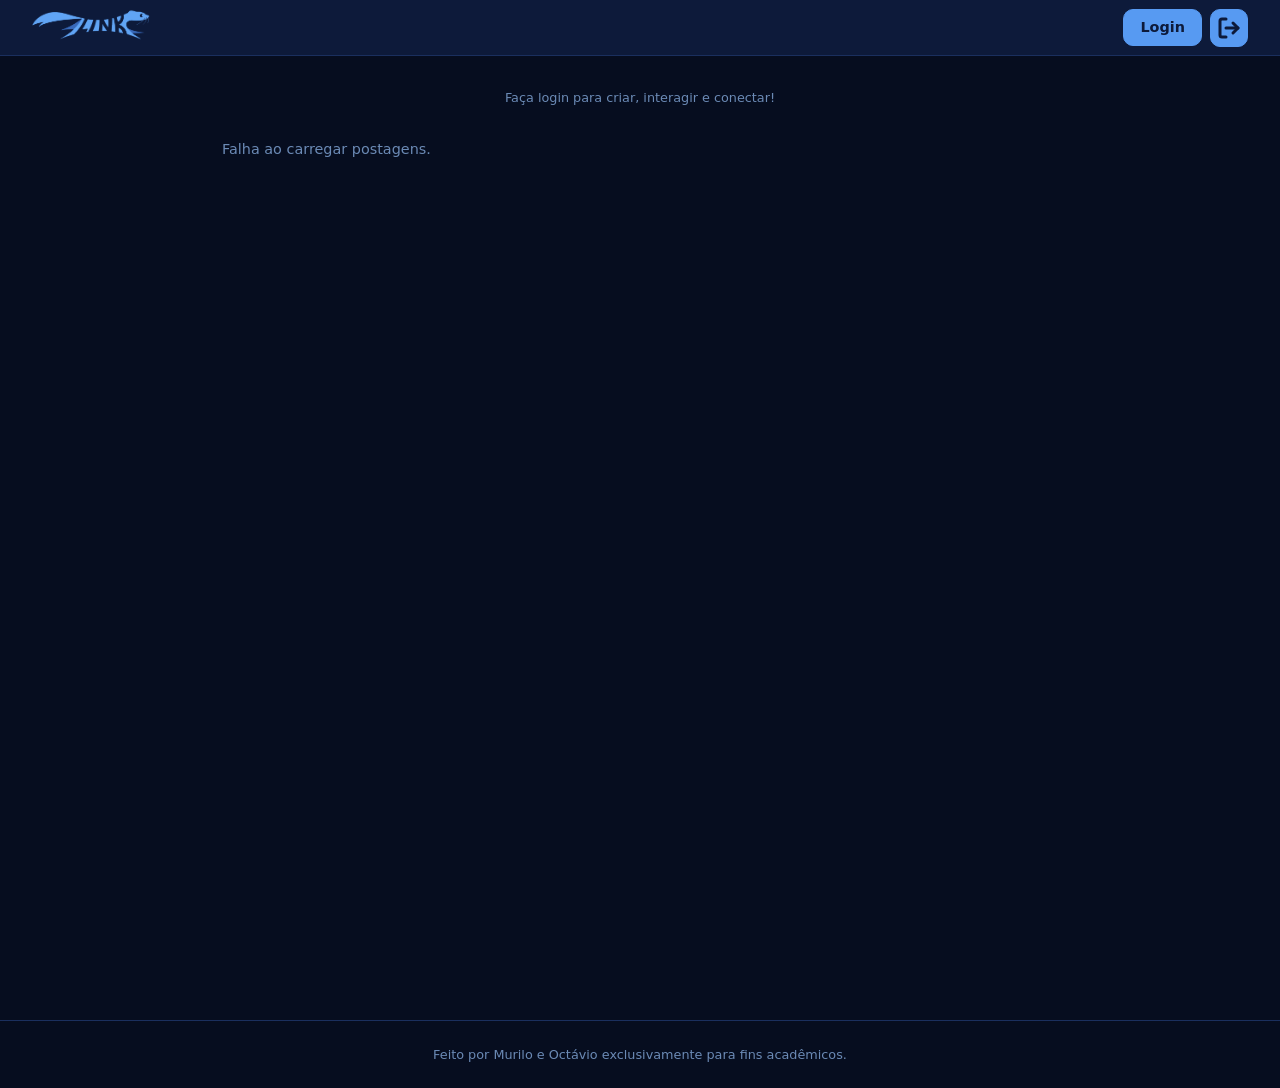
<file: docs/index.html>
<!DOCTYPE html>
<html lang="pt-br">
<head>
    <meta charset="UTF-8" />
    <meta name="viewport" content="width=device-width, initial-scale=1.0"/>
    <title>Link</title>
    <link rel="icon" href="data:,">
    <link rel="stylesheet" href="styles/style.css" />
</head>
<body>
    <header>
        <a href="./">
            <img src="images/Jink.png" alt="Link - Perfil" class="logo-img" />
        </a>
        <nav aria-label="Navegação principal">
            <div class="search-group" role="search">
                <label for="search-input" class="sr-only">Buscar usuários</label>
                <input
                    id="search-input"
                    type="search"
                    placeholder="Buscar usuários…"
                    maxlength="32"
                    autocomplete="off"
                    aria-label="Buscar usuários"
                />
                <button id="search-btn" class="btn-icon" aria-label="Buscar">
                    <svg 
                        xmlns="http://www.w3.org/2000/svg" width="32" height="32" 
                        viewBox="0 0 24 24" fill="none" stroke="#ffffff" 
                        stroke-width="3" stroke-linecap="round" stroke-linejoin="round" 
                        class="svg-icon"
                    >
                        <circle cx="11" cy="11" r="8"></circle>
                        <line x1="21" y1="21" x2="16.65" y2="16.65">   
                        </line>
                    </svg>
                </button>
            </div>
            <a id="profile-btn" href="login.html" aria-label="Log in">Login</a>
            <button id="exit-btn" class="btn-icon" aria-label="Sair">
                <svg 
                    xmlns="http://www.w3.org/2000/svg" width="32" height="32" 
                    viewBox="0 0 24 24" fill="none" stroke="#ffffff" 
                    stroke-width="3" stroke-linecap="round" stroke-linejoin="round" 
                    class="svg-icon"
                >
                    <path d="M9 21H5a2 2 0 0 1-2-2V5a2 2 0 0 1 2-2h4"></path>
                    <polyline points="16 17 21 12 16 7"></polyline>
                    <line x1="21" y1="12" x2="9" y2="12"></line>
                </svg>
            </button>
		</nav>
    </header>

    <main class="main-content" id="main">
        <section class="feed" id="feed-panel" aria-label="Feed de publicações">

            <div class="compose" role="region" aria-label="Nova publicação">
                <div class="compose-author" id="compose-author" aria-live="polite">Parece que você não logou ainda...</div>
                <label for="post-input" class="sr-only">Conteúdo da publicação</label>
                <textarea
                    id="post-input"
                    placeholder="O que você está pensando?"
                    maxlength="256"
                    aria-describedby="compose-count compose-hint"
                ></textarea>
                <div class="compose-footer">
                    <span id="compose-count" aria-live="polite" aria-atomic="true">0/256</span>
                    <span id="compose-hint" class="sr-only">Máximo de 256 caracteres</span>
                    <button id="post-btn">Publicar</button>
                </div>
            </div>

            <div
                id="posts-container"
                aria-label="Publicações"
                aria-live="polite"
            ></div>

        </section>

        <aside class="sidebar" id="suggestions-panel" aria-label="Sugestões de usuários">
            <h2 class="sidebar-heading">Sugestões</h2>
            <ul id="suggestions-list" aria-label="Lista de sugestões"></ul>
        </aside>

        <div id="chat-widget" style="display:none">
            <div id="chat-box" class="hidden">
                <div id="chat-sidebar">
                    <div id="chat-sidebar-heading">
                        Conversas
                    </div>
                    <ul id="chat-user-list"></ul>
                </div>
                <div id="chat-main">
                    <div id="chat-header">
                        <span id="chat-receiver-name">Selecione alguém</span>
                        <button id="chat-refresh-btn" class="btn-icon">
                            <svg 
                                xmlns="http://www.w3.org/2000/svg" width="32" height="32" 
                                viewBox="0 0 24 24" fill="none" stroke="#ffffff" 
                                stroke-width="3" stroke-linecap="round" stroke-linejoin="round" 
                                class="svg-icon">
                                <polyline points="1 4 1 10 7 10"></polyline>
                                <polyline points="23 20 23 14 17 14"></polyline>
                                <path d="M20.49 9A9 9 0 0 0 5.64 5.64L1 10m22 4l-4.64 4.36A9 9 0 0 1 3.51 15"></path>
                            </svg>
                        </button>
                    </div>
                    <div id="chat-messages"></div>
                    <div id="chat-input-row">
                        <input id="chat-input" type="text" placeholder="Mensagem…" maxlength="512" />
                        <button id="chat-send-btn">Enviar</button>
                    </div>
                </div>
            </div>
            <button id="chat-toggle-btn" class="btn-icon" title="Chat">
                <svg 
                    xmlns="http://www.w3.org/2000/svg" width="32" height="32" 
                    viewBox="0 0 24 24" fill="none" stroke="#ffffff" 
                    stroke-width="3" stroke-linecap="round" stroke-linejoin="round" 
                    class="svg-icon">
                    <path d="M21 15a2 2 0 0 1-2 2H7l-4 4V5a2 2 0 0 1 2-2h14a2 2 0 0 1 2 2z"></path>
                </svg>
                <span id="chat-notif-badge" style="display:none"></span>
            </button>
        </div>
    </main>

    <div id="toast" class="toast hidden"></div>

    <footer>
        <p class="footnote">
            Feito por Murilo e Octávio exclusivamente para fins acadêmicos.
        </p>
    </footer>

    <script src="scripts/utils.js"></script>
    <script src="scripts/mink.js"></script>
    <script src="scripts/chat.js"></script>
    <script src="scripts/feed.js"></script>
</body>
</html>
</file>
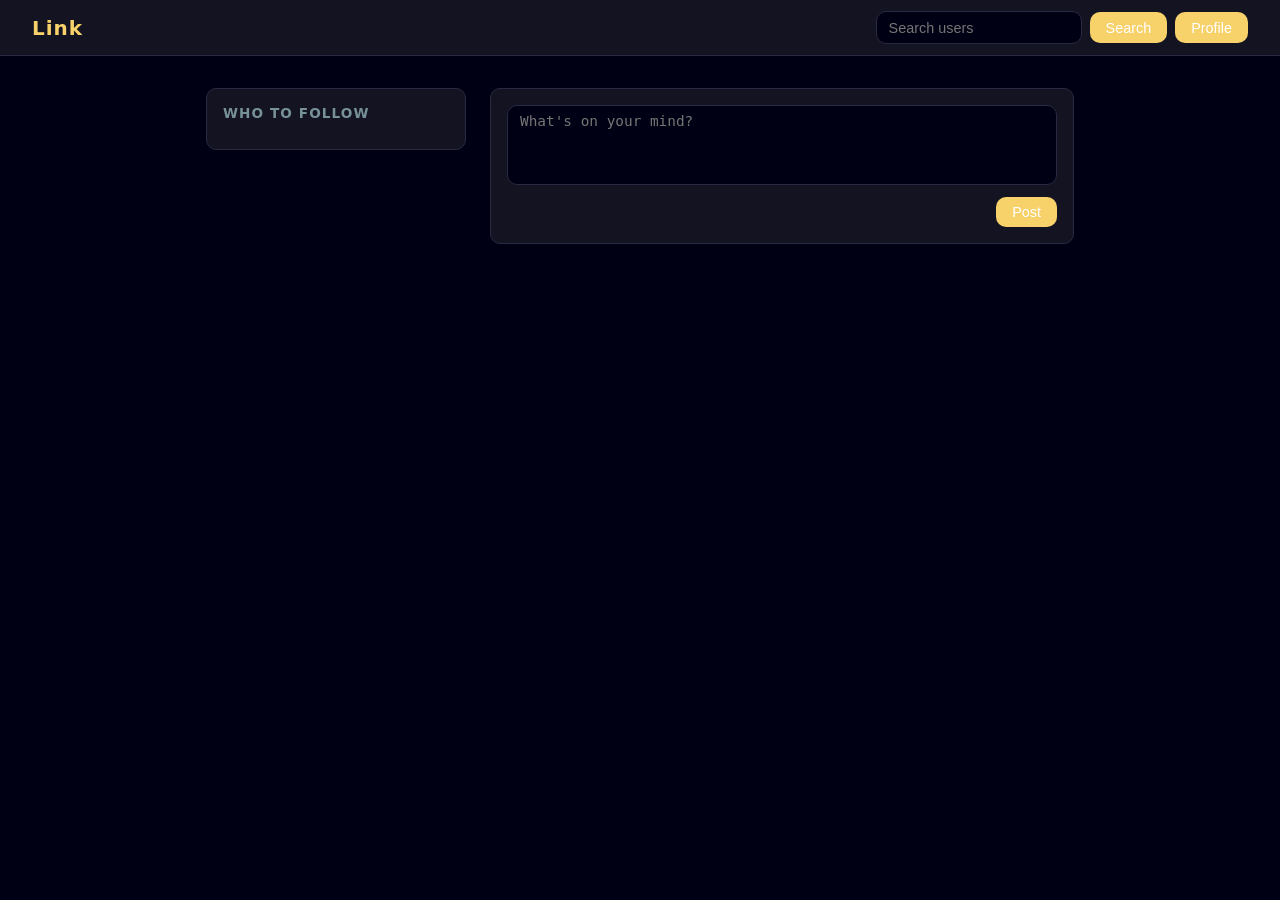
<file: frontend/index.html>
<!DOCTYPE html>
<html lang="en">
<head>
  <meta charset="UTF-8" />
  <meta name="viewport" content="width=device-width, initial-scale=1.0"/>
  <title>SocialNet</title>
  <link rel="stylesheet" href="style.css" />
</head>
<body>
  <nav class="topbar">
    <span class="logo">Link</span>
    <div class="nav-actions">
      <input id="search-input" type="text" placeholder="Search users" />
      <button id="search-btn">Search</button>
      <button id="profile-btn">Profile</button>
    </div>
  </nav>

  <main class="layout">
    <aside class="sidebar" id="suggestions-panel">
      <h3>Who to follow</h3>
      <ul id="suggestions-list"></ul>
    </aside>

    <section class="feed" id="feed-panel">
      <div class="compose">
        <textarea id="post-input" placeholder="What's on your mind?"></textarea>
        <button id="post-btn">Post</button>
      </div>
      <div id="posts-container"></div>
    </section>
  </main>

  <div id="toast" class="toast hidden"></div>
  <script src="app.js"></script>
</body>
</html>
</file>
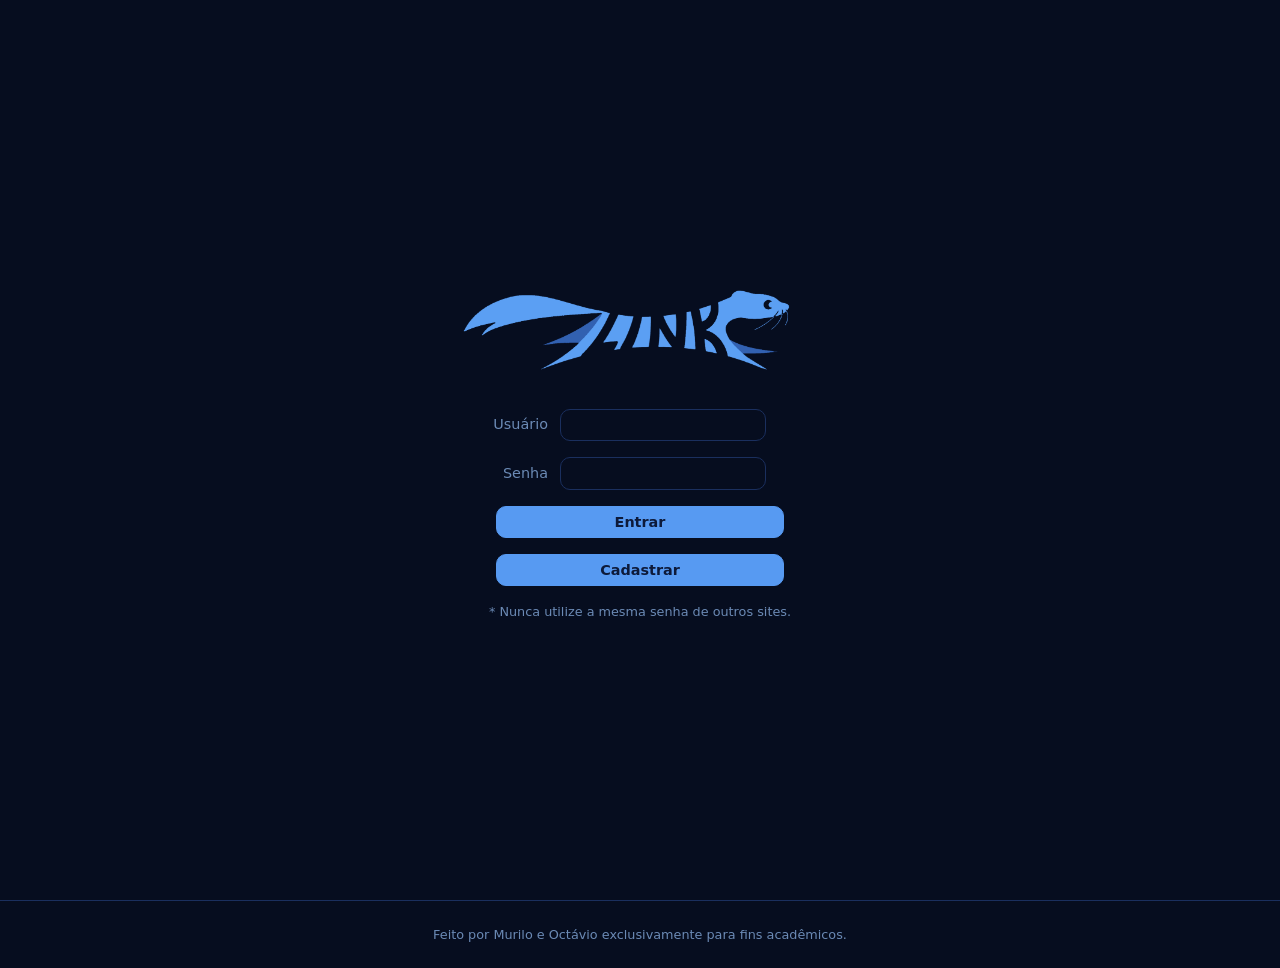
<file: docs/login.html>
<!DOCTYPE html>
<html lang="pt-br">

<head>
    <meta charset="UTF-8" />
    <meta name="viewport" content="width=device-width, initial-scale=1.0"/>
    <title>Link - Entrar</title>
    <link rel="icon" href="data:,">
    <link rel="stylesheet" href="styles/style.css" />
</head>

<body>
    <main class="login-content">
        <a href="./">
            <img src="images/Jink.png" alt="Logo principal" class="logo-img-large" />
        </a>

        <form class="login-form">
            <div class="field-group">
                <label for="username-input">Usuário</label>
                <input id="username-input" type="text" maxlength="16" required />
            </div>

            <div class="field-group">
                <label for="password-input">Senha</label>
                <input id="password-input" type="password" required/>
            </div>

            <button type="submit" class="login-btn" id="signin-btn">Entrar</button>
            <button type="button" class="login-btn" id="signup-btn">Cadastrar</button>

            <p class="footnote">
                * Nunca utilize a mesma senha de outros sites.
            </p>
        </form>
    </main>

    <div id="toast" class="toast hidden"></div>

    <footer>
        <p class="footnote">
            Feito por Murilo e Octávio exclusivamente para fins acadêmicos.
        </p>
    </footer>

    <script src="scripts/utils.js"></script>
    <script src="scripts/login.js"></script>
</body>
</html>
</file>
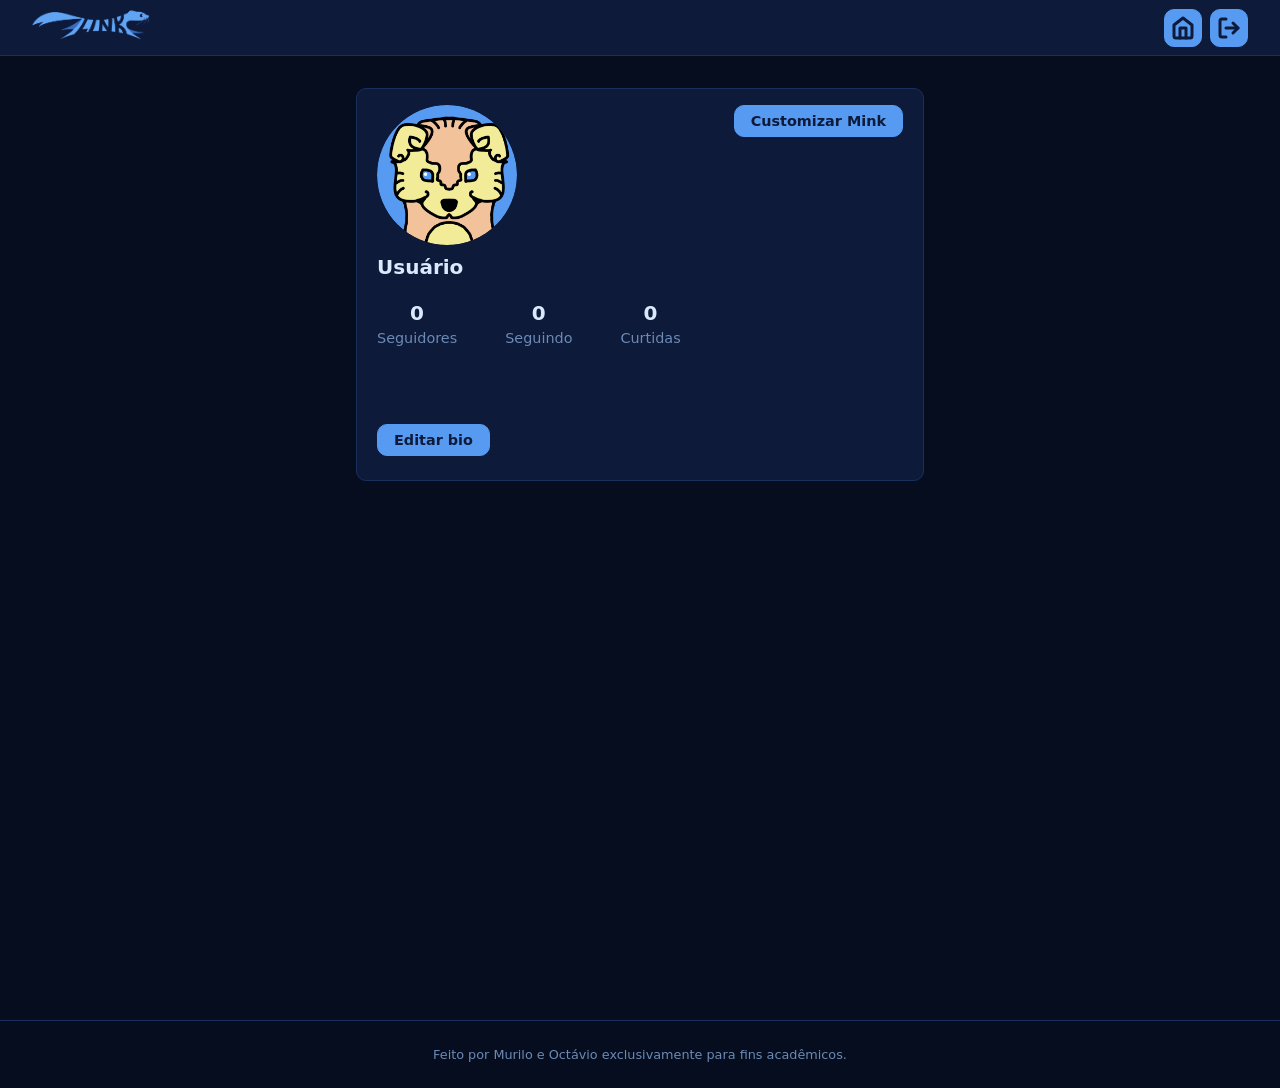
<file: docs/profile.html>
<!DOCTYPE html>
<html lang="pt-br">
<head>
    <meta charset="UTF-8" />
    <meta name="viewport" content="width=device-width, initial-scale=1.0"/>
    <title>Link - Perfil</title>
    <link rel="icon" href="data:,">
    <link rel="stylesheet" href="styles/style.css" />
</head>
<body>
    <header>
        <a href="./">
            <img src="images/Jink.png" alt="Link - Perfil" class="logo-img" />
        </a>
        <nav aria-label="Navegação principal">
            <a href="./" aria-label="Feed" class="btn-icon">
                <svg
                    xmlns="http://www.w3.org/2000/svg"
                    viewBox="0 0 24 24" fill="none"
                    stroke="#ffffff" stroke-width="3"
                    stroke-linecap="round" stroke-linejoin="round"
                    class="svg-icon"
                >
                    <path d="M3 9l9-7 9 7v11a2 2 0 0 1-2 2H5a2 2 0 0 1-2-2z"/>
                    <polyline points="9 22 9 12 15 12 15 22"/>
                </svg>
            </a>
        	<button id="exit-btn" class="btn-icon" aria-label="Sair">
                <svg 
                    xmlns="http://www.w3.org/2000/svg" width="32" height="32" 
                    viewBox="0 0 24 24" fill="none" stroke="#ffffff" 
                    stroke-width="3" stroke-linecap="round" stroke-linejoin="round" 
                    class="svg-icon"
                >
                    <path d="M9 21H5a2 2 0 0 1-2-2V5a2 2 0 0 1 2-2h4"></path>
                    <polyline points="16 17 21 12 16 7"></polyline>
                    <line x1="21" y1="12" x2="9" y2="12"></line>
                </svg>
            </button>
        </nav>
    </header>
    <main class="main-content profile-page" id="main">
        <section class="feed" aria-label="Aba de perfil">
            <div class="profile-card">
                <div class="profile-top">
                    <div class="profile-left">
                        <div class="mink-popup-wrapper">
                            <canvas id="pfp-canvas" width="140" height="140"></canvas>
                        </div>

                        <div class="profile-info">
                            <h2 id="profile-name"></h2>

                            <div class="profile-stats">
                                <div>
                                    <strong id="followers-count">0</strong>
                                    <span>Seguidores</span>
                                </div>

                                <div>
                                    <strong id="following-count">0</strong>
                                    <span>Seguindo</span>
                                </div>

                                <div>
                                    <strong id="likes-count">0</strong>
                                    <span>Curtidas</span>
                                </div>
                            </div>
                        </div>
                    </div>

                    <button id="profile-btn">
                        Customizar Mink
                    </button>

                </div>

                <div class="bio-view">
                    <p id="bio-text" class="profile-bio"></p>
                    <button id="edit-bio-btn">
                        Editar bio
                    </button>
                </div>

                <div class="bio-section is-hidden">
                    <label for="bio-input" class="sr-only">Bio</label>

                    <textarea
                        id="bio-input"
                        maxlength="256"
                        placeholder="Conte um pouco sobre você..."
                    ></textarea>

                    <div class="bio-footer">
                        <span id="bio-count">0/256</span>
                        <button id="save-bio">Salvar bio</button>
                    </div>
                </div>
            </div>
        </section>

        <section id="user-posts"></section>

        <div id="chat-widget" style="display:none">
            <div id="chat-box" class="hidden">
                <div id="chat-sidebar">
                    <div id="chat-sidebar-heading">
                        Conversas
                    </div>
                    <ul id="chat-user-list"></ul>
                </div>
                <div id="chat-main">
                    <div id="chat-header">
                        <span id="chat-receiver-name">Selecione alguém</span>
                        <button id="chat-refresh-btn" class="btn-icon">
                            <svg 
                                xmlns="http://www.w3.org/2000/svg" width="32" height="32" 
                                viewBox="0 0 24 24" fill="none" stroke="#ffffff" 
                                stroke-width="3" stroke-linecap="round" stroke-linejoin="round" 
                                class="svg-icon">
                                <polyline points="1 4 1 10 7 10"></polyline>
                                <polyline points="23 20 23 14 17 14"></polyline>
                                <path d="M20.49 9A9 9 0 0 0 5.64 5.64L1 10m22 4l-4.64 4.36A9 9 0 0 1 3.51 15"></path>
                            </svg>
                        </button>
                    </div>
                    <div id="chat-messages"></div>
                    <div id="chat-input-row">
                        <input id="chat-input" type="text" placeholder="Mensagem…" maxlength="512" />
                        <button id="chat-send-btn">Enviar</button>
                    </div>
                </div>
            </div>
            <button id="chat-toggle-btn" class="btn-icon" title="Chat">
                <svg 
                    xmlns="http://www.w3.org/2000/svg" width="32" height="32" 
                    viewBox="0 0 24 24" fill="none" stroke="#ffffff" 
                    stroke-width="3" stroke-linecap="round" stroke-linejoin="round" 
                    class="svg-icon">
                    <path d="M21 15a2 2 0 0 1-2 2H7l-4 4V5a2 2 0 0 1 2-2h14a2 2 0 0 1 2 2z"></path>
                </svg>
                <span id="chat-notif-badge" style="display:none"></span>
            </button>
        </div>
    </main>

    <div id="toast" class="toast hidden"></div>

    <footer>
        <p class="footnote">
            Feito por Murilo e Octávio exclusivamente para fins acadêmicos.
        </p>
    </footer>

    <div id="inspector-backdrop" class="is-hidden" aria-hidden="true"></div>
    <div id="inspector-modal" class="is-hidden" role="dialog" aria-modal="true" aria-label="Customizar Mink">
        <button id="inspector-close" aria-label="Fechar">✕</button>
        <canvas id="pfp-preview" width="200" height="200" aria-hidden="true"></canvas>
        <div class="inspector-controls">
            <div class="color-row">
                <label for="color0">Pelo - Principal</label>
                <input type="color" id="color0" value="#f2ec98">
            </div>
            <div class="color-row">
                <label for="color1">Pelo - Secundário</label>
                <input type="color" id="color1" value="#f2c29a">
            </div>
            <div class="color-row">
                <label for="color2">Olhos e plano de fundo</label>
                <input type="color" id="color2" value="#579af1">
            </div>
        </div>
        <div class="action-bar">
            <button id="save-file">Salvar como arquivo</button>
            <button id="save-colors">Salvar Mink</button>
        </div>
    </div>

    <script src="scripts/utils.js"></script>
    <script src="scripts/mink.js"></script>
    <script src="scripts/chat.js"></script>
    <script src="scripts/profile.js"></script>
</body>
</html>
</file>
<file: docs/styles/style.css>
/* ===================== BASE ===================== */

:root {
    --main-color: #579AF2;
    --accent-color: #F2EC99;
    --danger-color: #F26457;
    --border-color: #1a2f5e;
    --background-color: #060d1f;
    --foreground-color: #0d1a3a;
    --muted-text-color: #6b8ab5;
    --default-text-color: #dce8fb;
    --shadow-color: rgba(0,0,0,0.5);

    --border-radius: 10px;

    --font-size-small: 0.8rem;
    --font-size-medium: 0.9rem;
    --font-size-large: 1.25rem;

    --font: 'Segoe UI', system-ui, sans-serif;
}

*, *::before, *::after {
    box-sizing: border-box;
    margin: 0;
    padding: 0;
}

:focus-visible {
    outline: 2px solid var(--main-color);
    outline-offset: 3px;
}

.sr-only {
    position: absolute;
    width: 1px; height: 1px;
    padding: 0; margin: -1px;
    overflow: hidden;
    clip: rect(0,0,0,0);
    white-space: nowrap;
    border: 0;
}

.is-hidden { display: none !important; }

body {
    font-family: var(--font);
    font-size: var(--font-size-medium);
    color: var(--default-text-color);
    background: var(--background-color);
    line-height: 1.5;
}

input, textarea {
    padding: 0.45rem 0.75rem;
    color: var(--default-text-color);
    border-radius: var(--border-radius);
    background: var(--background-color);
    border: 1px solid var(--border-color);
    font-family: var(--font);
    font-size: var(--font-size-medium);
    transition: border-color 0.2s, box-shadow 0.2s;
}
input:focus, textarea:focus {
    outline: none;
    border-color: var(--main-color);
    box-shadow: 0 0 0 3px var(--shadow-color);
}
input:user-invalid {
    border-color: var(--danger-color);
}

button, #profile-btn, a.btn-icon {
    padding: 0.45rem 1rem;
    cursor: pointer;
    font-weight: bold;
    font-family: var(--font);
    font-size: var(--font-size-medium);
    color: var(--foreground-color);
    background: var(--main-color);
    border-radius: var(--border-radius);
    border: 1px solid var(--main-color);
    transition: background 0.2s, color 0.2s, border-color 0.2s;
    white-space: nowrap;
    text-decoration: none;
}
button:hover, #profile-btn:hover, a.btn-icon:hover {
    background: transparent;
    color: var(--main-color);
}
button:active {
    opacity: 0.75;
}
button:disabled {
    opacity: 0.4;
    cursor: not-allowed;
}

.btn-icon {
    display: flex;
    align-items: center;
    justify-content: center;
    width: 38px;
    height: 38px;
    transition: background 0.2s;
}
.svg-icon {
    flex-shrink: 0;
    width: 24px;
    height: auto;
    stroke: var(--foreground-color);
    transition: stroke 0.2s;
}
.btn-icon:hover .svg-icon {
    stroke: var(--main-color);
}

#chat-refresh-btn {
    margin-left: auto;
    width: 28px;
    height: 28px;
    flex: 0 0 28px;
    padding: 0;
    display: flex;
    align-items: center;
    justify-content: center;
}
#chat-refresh-btn .svg-icon {
    width: 16px;
    height: auto;
}

.toast {
    z-index: 999;
    left: 50%;
    bottom: 1.5rem;
    position: fixed;
    transform: translateX(-50%);
    padding: 0.6rem 1.4rem;
    font-weight: bold;
    border-radius: 99px;
    background: var(--main-color);
    color: var(--foreground-color);
    transition: opacity 0.3s;
    white-space: nowrap;
    pointer-events: none;
}
.toast.hidden  { opacity: 0; }
.toast.error   { background: var(--danger-color); color: var(--default-text-color); }
.toast.warning { background: var(--accent-color); color: var(--background-color); }

footer {
    padding: 1.5rem 0;
    border-top: 1px solid var(--border-color);
}

.footnote {
    text-align: center;
    color: var(--muted-text-color);
    font-size: var(--font-size-small);
}


/* ===================== LAYOUT =================== */

main { min-height: 100vh; }

header {
    top: 0;
    z-index: 100;
    position: sticky;
    display: flex;
    align-items: center;
    justify-content: space-between;
    padding: 0 2rem;
    gap: 1rem;
    height: 56px;
    background: var(--foreground-color);
    border-bottom: 1px solid var(--border-color);
}

.logo-img {
    height: 36px;
    width: auto;
    flex-shrink: 0;
    mix-blend-mode: screen;
}

.logo-img-large {
    height: 100px;
    width: auto;
    flex-shrink: 0;
    mix-blend-mode: screen;
}

header nav {
    display: flex;
    align-items: center;
    gap: 0.5rem;
}

.search-group {
    display: flex;
    align-items: center;
    gap: 0.5rem;
}

.main-content {
    gap: 1.5rem;
    display: grid;
    grid-template-columns: 1fr 250px;
    padding: 0 1rem;
    margin: 2rem auto;
    max-width: 900px;
}

.sidebar {
    top: 72px;
    position: sticky;
    padding: 1rem;
    height: fit-content;
    background: var(--foreground-color);
    border-radius: var(--border-radius);
    border: 1px solid var(--border-color);
}

.sidebar-heading {
    margin-bottom: 0.75rem;
    text-transform: uppercase;
    letter-spacing: 0.1em;
    font-size: var(--font-size-small);
    font-weight: 600;
    color: var(--muted-text-color);
}

.sidebar ul { list-style: none; }

.sidebar li {
    display: flex;
    align-items: center;
    justify-content: space-between;
    padding: 0.6rem 0;
    font-size: var(--font-size-small);
    border-bottom: 1px solid var(--border-color);
    gap: 0.5rem;
}
.sidebar li:last-child { border-bottom: none; }

@media (max-width: 640px) {
    .main-content { grid-template-columns: 1fr; }
    .sidebar, #search-input, #search-btn { display: none; }
}


/* ===================== FEED ==================== */

.feed {
    display: flex;
    flex-direction: column;
    gap: 1rem;
    min-width: 0;
}

.compose {
    display: flex;
    flex-direction: column;
    gap: 0.75rem;
    padding: 1rem;
    background: var(--foreground-color);
    border-radius: var(--border-radius);
    border: 1px solid var(--border-color);
}

.compose-author {
    font-size: var(--font-size-small);
    color: var(--muted-text-color);
    min-height: 1.2em;
}

.compose textarea {
    width: 100%;
    height: 80px;
    resize: none;
}

.compose-footer {
    display: flex;
    align-items: center;
    justify-content: space-between;
}

#compose-count {
    color: var(--muted-text-color);
    font-size: var(--font-size-small);
    font-variant-numeric: tabular-nums;
}

#posts-container { min-width: 0; }

.post-card {
    padding: 1rem 1.1rem;
    margin: 0.5rem 0;
    min-width: 0;
    overflow: hidden;
    background: var(--foreground-color);
    border-radius: var(--border-radius);
    border: 1px solid var(--border-color);
    transition: border-color 0.2s;
}

.post-meta {
    display: flex;
    align-items: baseline;
    gap: 0.5rem;
    margin-bottom: 0.5rem;
    color: var(--muted-text-color);
}

.post-mink {
    width: 36px;
    height: 36px;
    border-radius: 50%;
    flex-shrink: 0;
}

.post-content {
    margin-bottom: 0.85rem;
    line-height: 1.6;
    overflow-wrap: break-word;
}

.post-actions {
    display: flex;
    align-items: center;
    gap: 0.5rem;
}

.like-btn {
    padding: 0.25rem 0.7rem;
    font-size: var(--font-size-small);
    color: var(--muted-text-color);
    border: 1px solid var(--border-color);
    display: flex;
    align-items: center;
    gap: 0.3rem;
    background-color: transparent;
}
.like-btn:hover {
    color: var(--main-color);
    border-color: var(--main-color);
}
.like-btn.liked {
    color: var(--danger-color);
    border-color: var(--danger-color);
}

.follow-btn {
    padding: 0.25rem 0.7rem;
    font-size: var(--font-size-small);
    flex-shrink: 0;
}
.follow-btn.following {
    background: transparent;
    color: var(--muted-text-color);
    border-color: var(--border-color);
}
.follow-btn.following:hover {
    color: var(--danger-color);
    border-color: var(--danger-color);
    background: transparent;
}


/* ===================== CHAT ==================== */

#chat-widget {
    position: fixed;
    bottom: 1.5rem;
    right: 1.5rem;
    z-index: 500;
    display: flex;
    flex-direction: column;
    align-items: flex-end;
    gap: 0.5rem;
}

#chat-toggle-btn {
    position: relative;
    width: 52px;
    height: 52px;
    border-radius: 50%;
    padding: 0;
    box-shadow: 0 4px 16px var(--shadow-color);
    display: flex;
    align-items: center;
    justify-content: center;
}

#chat-notif-badge {
    position: absolute;
    top: -4px;
    right: -4px;
    min-width: 18px;
    height: 18px;
    padding: 0 4px;
    border-radius: 99px;
    background: var(--danger-color);
    color: var(--default-text-color);
    font-size: var(--font-size-small);
    font-weight: 700;
    display: flex;
    align-items: center;
    justify-content: center;
    pointer-events: none;
}

#chat-box {
    width: 480px;
    height: 460px;
    display: flex;
    background: var(--foreground-color);
    border: 1px solid var(--border-color);
    border-radius: var(--border-radius);
    box-shadow: 0 8px 32px var(--shadow-color);
    overflow: hidden;
}
#chat-box.hidden { display: none; }

#chat-sidebar {
    width: 140px;
    flex-shrink: 0;
    display: flex;
    flex-direction: column;
    border-right: 1px solid var(--border-color);
    background: var(--background-color);
    overflow-y: auto;
}

#chat-sidebar-heading {
    display: flex;
    align-items: center;
    justify-content: space-between;
    padding: 0.6rem 0.75rem;
    font-size: var(--font-size-small);
    font-weight: 600;
    text-transform: uppercase;
    letter-spacing: 0.08em;
    color: var(--muted-text-color);
    border-bottom: 1px solid var(--border-color);
}

#chat-user-list {
    list-style: none;
    flex: 1;
}

#chat-user-list li {
    position: relative;
    padding: 0.6rem 0.75rem;
    font-size: var(--font-size-small);
    cursor: pointer;
    border-bottom: 1px solid var(--border-color);
    color: var(--default-text-color);
    overflow: hidden;
    text-overflow: ellipsis;
    white-space: nowrap;
    transition: background 0.15s, color 0.15s;
}
#chat-user-list li:hover  { background: var(--foreground-color); }
#chat-user-list li.active { background: var(--foreground-color); color: var(--main-color); font-weight: 600; }

.chat-badge {
    position: absolute;
    right: 0.5rem;
    top: 50%;
    transform: translateY(-50%);
    min-width: 18px;
    height: 18px;
    padding: 0 4px;
    border-radius: 99px;
    background: var(--danger-color);
    color: var(--default-text-color);;
    font-size: var(--font-size-small);
    font-weight: 700;
    display: flex;
    align-items: center;
    justify-content: center;
}

#chat-main {
    flex: 1;
    display: flex;
    flex-direction: column;
    min-width: 0;
}

#chat-header {
    display: flex;
    align-items: center;
    justify-content: space-between;
    padding: 0.65rem 1rem;
    background: var(--background-color);
    border-bottom: 1px solid var(--border-color);
    font-size: var(--font-size-small);
    font-weight: 600;
    color: var(--default-text-color);
    white-space: nowrap;
    overflow: hidden;
    text-overflow: ellipsis;
}

#chat-messages {
    flex: 1;
    overflow-y: auto;
    padding: 0.75rem;
    display: flex;
    flex-direction: column;
    gap: 0.5rem;
}

.chat-msg {
    max-width: 80%;
    padding: 0.4rem 0.75rem;
    border-radius: 14px;
    font-size: var(--font-size-small);
    line-height: 1.4;
    word-break: break-word;
}
.chat-msg.mine {
    align-self: flex-end;
    background: var(--main-color);
    color: var(--foreground-color);
    border-bottom-right-radius: 4px;
}
.chat-msg.theirs {
    align-self: flex-start;
    background: var(--background-color);
    border: 1px solid var(--border-color);
    border-bottom-left-radius: 4px;
}

#chat-input-row {
    display: flex;
    gap: 0.4rem;
    padding: 0.6rem;
    border-top: 1px solid var(--border-color);
    background: var(--background-color);
}
#chat-input-row input {
    flex: 1;
    padding: 0.4rem 0.65rem;
    font-size: var(--font-size-small);
}
#chat-send-btn {
    padding: 0.4rem 0.8rem;
    font-size: var(--font-size-small);
}

@media (max-width: 640px) {
    #chat-box { width: calc(100vw - 3rem); }
    #chat-sidebar { width: 100px; }

    .profile-top {
        flex-direction: column;
        gap: 0.75rem;
    }
}


/* ===================== PERFIL ================== */

.main-content.profile-page {
    grid-template-columns: 1fr;
    max-width: 600px;
}

.profile-card {
    padding: 1rem 1.25rem 1.5rem;
    background: var(--foreground-color);
    border: 1px solid var(--border-color);
    border-radius: var(--border-radius);
}

.profile-top {
    display: flex;
    justify-content: space-between;
    align-items: flex-start;
    margin-bottom: 0.75rem;
    gap: 2rem;
}

#profile-name {
    font-size: var(--font-size-large);
    font-weight: 600;
}

.profile-card #profile-name {
    font-weight: 700;
    margin-bottom: 0.1rem;
}

.profile-stats {
    display: flex;
    justify-content: center;
    gap: 3rem;
    margin: 1rem 0 1.5rem;
    text-align: center;
}

.profile-stats > div {
    display: flex;
    flex-direction: column;
    align-items: center;
}

.profile-stats strong {
    font-size: var(--font-size-large);
    font-weight: 700;
    color: var(--default-text-color);
}

.profile-stats span {
    font-size: var(--font-size-medium);
    color: var(--muted-text-color);
}

.profile-bio {
    margin: 1rem 0;
}

.bio-view {
    display: flex;
    align-items: center;
    gap: 0.75rem;
    width: 100%;
    word-break: break-word;
}

.profile-card .bio-view {
    flex-direction: column;
    align-items: flex-start;
    gap: 0.4rem;
}

.bio-section {
    display: flex;
    flex-direction: column;
    gap: 0.5rem;
    padding: 1rem;
    background: var(--foreground-color);
    border-radius: var(--border-radius);
    border: 1px solid var(--border-color);
}

.bio-section textarea {
    width: 100%;
    height: 70px;
    resize: none;
}

.profile-card .bio-section {
    background: var(--background-color);
    margin-top: 0.5rem;
}

.bio-footer {
    display: flex;
    align-items: center;
    justify-content: space-between;
}

#bio-count {
    color: var(--muted-text-color);
    font-size: var(--font-size-small);
    font-variant-numeric: tabular-nums;
}

.section-title {
    margin-top: 2rem;
    margin-bottom: 1rem;
    font-size: var(--font-size-large);
    font-weight: 700;
}

#user-posts {
    margin-top: 2rem;
    display: flex;
    flex-direction: column;
    gap: 1rem;
}

#pfp-canvas {
    width: 140px;
    height: 140px;
    border-radius: 50%;
    cursor: pointer;
}

#inspector-backdrop {
    position: fixed;
    inset: 0;
    background: var(--shadow-color);
    z-index: 999;
}

#inspector-modal {
    position: fixed;
    top: 50%;
    left: 50%;
    transform: translate(-50%, -50%);
    width: min(90vw, 420px);
    padding: 1.25rem;
    background: var(--foreground-color);
    border: 1px solid var(--border-color);
    border-radius: var(--border-radius);
    box-shadow: 0 8px 32px var(--shadow-color);
    z-index: 1000;
}

#inspector-close {
    position: absolute;
    top: 0.5rem;
    right: 0.5rem;
}

.color-row {
    display: flex;
    justify-content: space-between;
    align-items: center;
    gap: 0.5rem;
    margin-bottom: 0.5rem;
    font-size: var(--font-size-small);
}

.action-bar {
    display: flex;
    gap: 0.5rem;
    margin-top: 0.75rem;
}

.action-bar button {
    flex: 1;
    font-size: var(--font-size-small);
    padding: 0.35rem 0.5rem;
}


/* ===================== LOGIN =================== */

.login-content {
    display: flex;
    align-items: center;
    flex-direction: column;
    justify-content: center;
    gap: 24px;
    min-height: 100vh;
}

.login-form {
    display: flex;
    align-items: center;
    flex-direction: column;
    gap: 16px;
}

.field-group {
    position: relative;
    width: 10rem;
}

.field-group label {
    top: 50%;
    right: 100%;
    position: absolute;
    padding-right: 12px;
    white-space: nowrap;
    transform: translateY(-50%);
    color: var(--muted-text-color);
}

.login-btn { width: 18rem; }
</file>
<file: frontend/style.css>
:root {
  --bg: #000014;
  --surface: #131322;
  --border: #292941;
  --accent: #f7d16a;
  --accent-hover: #ffdd8f;
  --text: #e2e2f0;
  --muted: #779199;
  --radius: 10px;
  --font: 'Segoe UI', system-ui, sans-serif;
}

*, *::before, *::after { box-sizing: border-box; margin: 0; padding: 0; }

body {
  background: var(--bg);
  color: var(--text);
  font-family: var(--font);
  min-height: 100vh;
}

.topbar {
  display: flex;
  align-items: center;
  justify-content: space-between;
  padding: 0 2rem;
  height: 56px;
  background: var(--surface);
  border-bottom: 1px solid var(--border);
  position: sticky;
  top: 0;
  z-index: 100;
}

.logo { font-size: 1.25rem; font-weight: 700; color: var(--accent); letter-spacing: 0.05em; }

.nav-actions { display: flex; gap: 0.5rem; align-items: center; }

input[type="text"], textarea {
  background: var(--bg);
  border: 1px solid var(--border);
  border-radius: var(--radius);
  color: var(--text);
  padding: 0.45rem 0.75rem;
  font-size: 0.9rem;
  outline: none;
  transition: border-color 0.2s;
}
input[type="text"]:focus, textarea:focus { border-color: var(--accent); }

button {
  background: var(--accent);
  color: #fff;
  border: none;
  border-radius: var(--radius);
  padding: 0.45rem 1rem;
  font-size: 0.9rem;
  cursor: pointer;
  transition: background 0.2s;
}
button:hover { background: var(--accent-hover); }

.layout {
  display: grid;
  grid-template-columns: 260px 1fr;
  gap: 1.5rem;
  max-width: 900px;
  margin: 2rem auto;
  padding: 0 1rem;
}

.sidebar {
  background: var(--surface);
  border: 1px solid var(--border);
  border-radius: var(--radius);
  padding: 1rem;
  height: fit-content;
  position: sticky;
  top: 72px;
}
.sidebar h3 { font-size: 0.85rem; color: var(--muted); text-transform: uppercase; letter-spacing: 0.08em; margin-bottom: 0.75rem; }
.sidebar ul { list-style: none; }
.sidebar li {
  padding: 0.5rem 0;
  border-bottom: 1px solid var(--border);
  font-size: 0.9rem;
  display: flex;
  justify-content: space-between;
  align-items: center;
}
.sidebar li:last-child { border-bottom: none; }
.follow-btn { font-size: 0.75rem; padding: 0.25rem 0.6rem; }
.feed { display: flex; flex-direction: column; gap: 1rem; }

.compose {
  background: var(--surface);
  border: 1px solid var(--border);
  border-radius: var(--radius);
  padding: 1rem;
  display: flex;
  flex-direction: column;
  gap: 0.75rem;
}
.compose textarea { width: 100%; height: 80px; resize: none; }
.compose button { align-self: flex-end; }

.post-card {
  background: var(--surface);
  border: 1px solid var(--border);
  border-radius: var(--radius);
  padding: 1rem;
}
.post-meta { font-size: 0.78rem; color: var(--muted); margin-bottom: 0.4rem; }
.post-content { line-height: 1.5; margin-bottom: 0.75rem; }
.post-actions { display: flex; gap: 0.5rem; }
.like-btn { background: transparent; border: 1px solid var(--border); color: var(--text); font-size: 0.8rem; padding: 0.25rem 0.6rem; }
.like-btn:hover { border-color: var(--accent); color: var(--accent); background: transparent; }

.toast {
  position: fixed;
  bottom: 1.5rem;
  left: 50%;
  transform: translateX(-50%);
  background: var(--accent);
  color: #fff;
  padding: 0.6rem 1.4rem;
  border-radius: 99px;
  font-size: 0.9rem;
  z-index: 999;
  transition: opacity 0.3s;
}
.toast.hidden { opacity: 0; pointer-events: none; }

@media (max-width: 640px) {
  .layout { grid-template-columns: 1fr; }
  .sidebar { display: none; }
}
</file>
